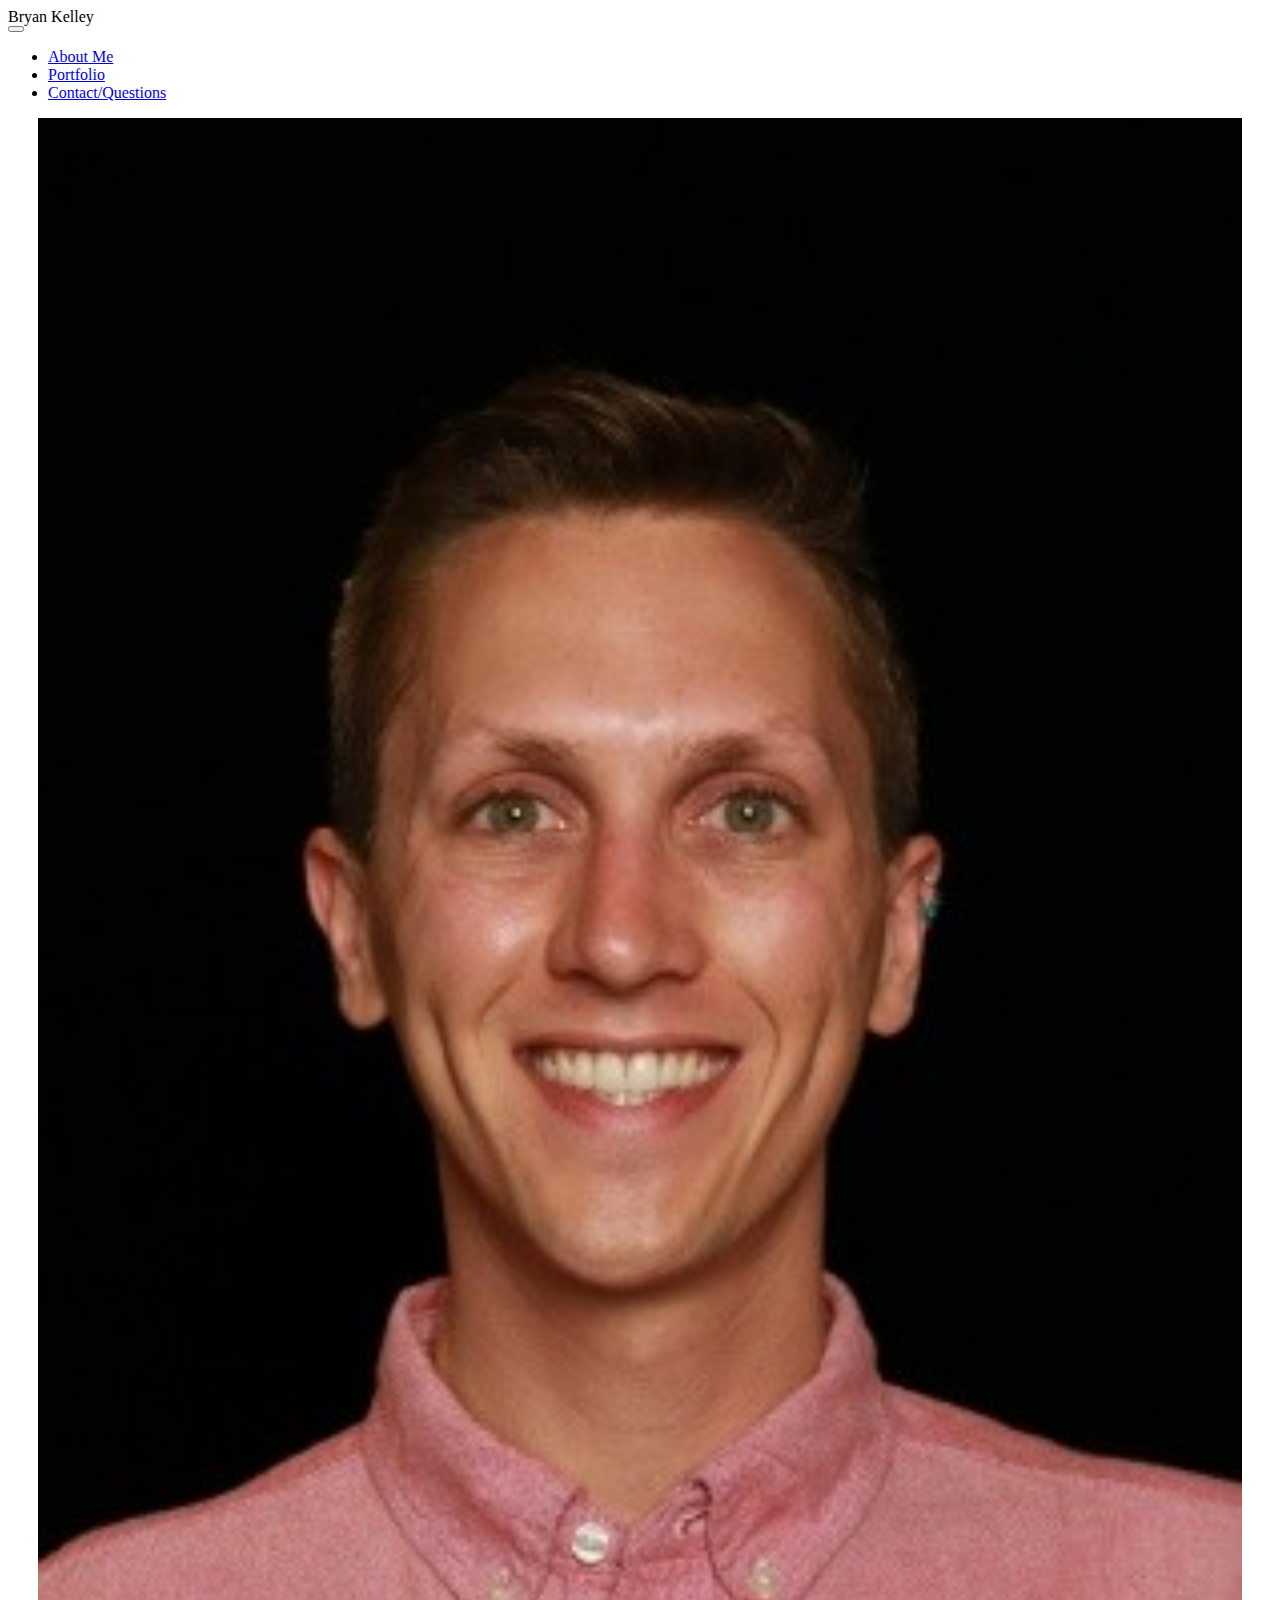
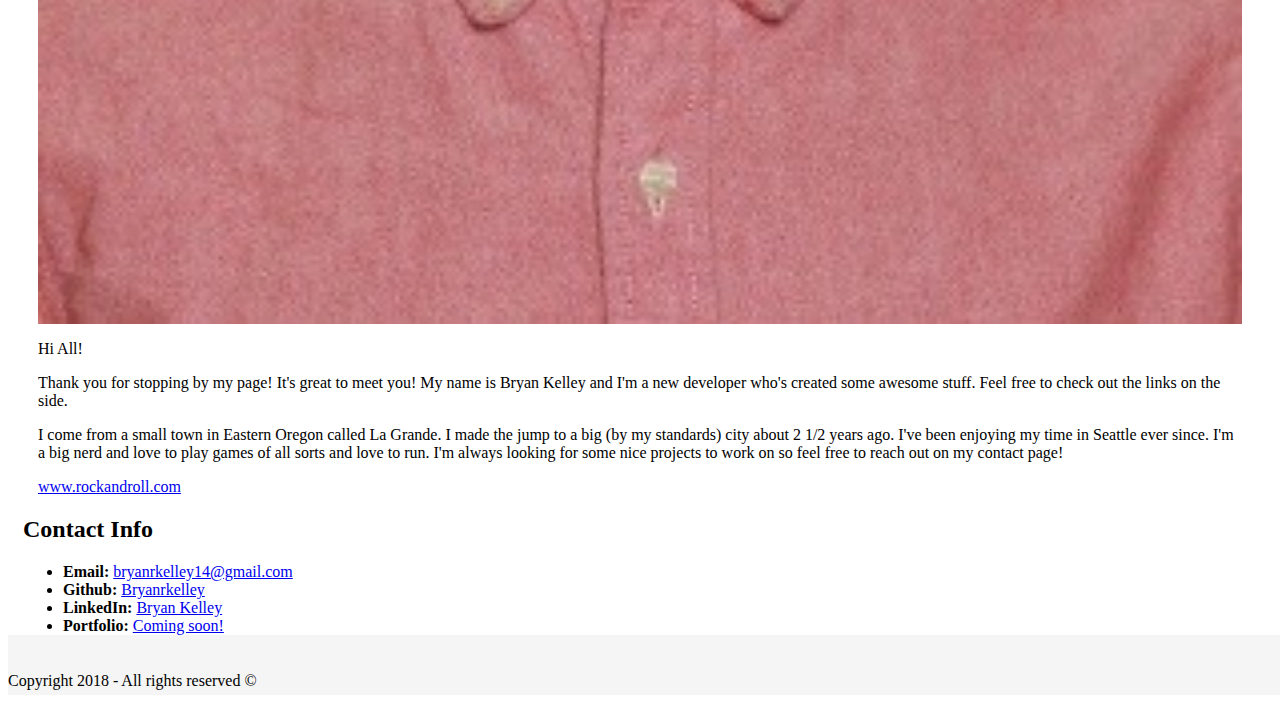
<file: index.html>
<DOCTYPE html>
    <html lang="en">

    <head>
        <meta charset="utf-8" />
        <meta http-equiv="X-UA-Compatible" content="IE=edge">
        <title>Bryan Kelley Biography</title>
        <meta name="viewport" content="width=device-width, initial-scale=1">
        <link rel="stylesheet" href="https://use.fontawesome.com/releases/v5.5.0/css/all.css" integrity="sha384-B4dIYHKNBt8Bc12p+WXckhzcICo0wtJAoU8YZTY5qE0Id1GSseTk6S+L3BlXeVIU"
            crossorigin="anonymous">
        <link rel="stylesheet" href="https://stackpath.bootstrapcdn.com/bootstrap/4.1.3/css/bootstrap.min.css"
            integrity="sha384-MCw98/SFnGE8fJT3GXwEOngsV7Zt27NXFoaoApmYm81iuXoPkFOJwJ8ERdknLPMO" crossorigin="anonymous">
        <script src="https://code.jquery.com/jquery-3.3.1.slim.min.js" integrity="sha384-q8i/X+965DzO0rT7abK41JStQIAqVgRVzpbzo5smXKp4YfRvH+8abtTE1Pi6jizo"
            crossorigin="anonymous"></script>
        <script src="https://cdnjs.cloudflare.com/ajax/libs/popper.js/1.14.3/umd/popper.min.js" integrity="sha384-ZMP7rVo3mIykV+2+9J3UJ46jBk0WLaUAdn689aCwoqbBJiSnjAK/l8WvCWPIPm49"
            crossorigin="anonymous"></script>
        <script src="https://stackpath.bootstrapcdn.com/bootstrap/4.1.3/js/bootstrap.min.js" integrity="sha384-ChfqqxuZUCnJSK3+MXmPNIyE6ZbWh2IMqE241rYiqJxyMiZ6OW/JmZQ5stwEULTy"
            crossorigin="anonymous"></script>
        <link rel="stylesheet" type="text/css" media="screen" href="assets/css/style.css" />
    </head>

    <body>
        <header>
            <nav class="navbar navbar-expand-lg navbar-light bg-light">
                <div class="d-flex flex-grow-1">
                    <span class="navbar-brand mb-0 h1">Bryan Kelley</span>
                    <div class="w-100 text-right">
                        <button class="navbar-toggler" type="button" data-toggle="collapse" data-target="#myNavbar">
                            <span class="navbar-toggler-icon"></span>
                        </button>
                    </div>
                </div>
                <div class="collapse navbar-collapse flex-grow-1 text-right" id="myNavbar">
                    <ul class="navbar-nav ml-auto flex-nowrap">
                        <li class="nav-item">
                            <a href="index.html" class="nav-link m-2 menu-item nav-active">About Me</a>
                        </li>
                        <li class="nav-item">
                            <a href="portfolio.html" class="nav-link m-2 menu-item">Portfolio</a>
                        </li>
                        <li class="nav-item">
                            <a href="contact.html" class="nav-link m-2 menu-item">Contact/Questions</a>
                        </li>
                    </ul>
                </div>
            </nav>
        </header>

        <div class="content">
            <div class="container">
                <div class="row">

                    <section class="bio col-sm-8 col-md-8 col-lg-8">
                        <div class="container">
                            <div class="row">
                                <div class="col-sm-4 col-md-4 col-lg-4">
                                    <img class="profilePic" src="assets/images/download.png" alt="Bryan Kelley" title="Bryan Kelley">
                                </div>

                                <div class="col-sm-8 col-md-8 col-lg-8">
                                    <p>Hi All!</p>

                                    <p>Thank you for stopping by my page! It's great to meet you! My name is Bryan
                                        Kelley and
                                        I'm a
                                        new
                                        developer
                                        who's created some awesome stuff. Feel free to check out the links on the side.</p>

                                    <p>I come from a small town in Eastern Oregon called La Grande. I made the jump to
                                        a big
                                        (by my
                                        standards) city
                                        about 2 1/2 years ago. I've been enjoying my time in Seattle ever since. I'm a
                                        big nerd
                                        and
                                        love to
                                        play
                                        games of all sorts and love to run. I'm always looking for some nice projects
                                        to work
                                        on so
                                        feel
                                        free to
                                        reach
                                        out on my contact page!</p>

                                    <p> <a target="_blank" href="https://youtu.be/dQw4w9WgXcQ?t=3">www.rockandroll.com</a>
                                    </p>
                                </div>
                            </div>
                        </div>
                    </section>

                    <section class="contact col-md-4 col-sm-4 col-lg-4">
                        <h2>Contact Info</h2>
                        <ul>
                            <li><strong>Email:</strong> <a href="mailto:bryanrkelley14@gmail.com">bryanrkelley14@gmail.com</a></li>
                            <li><strong>Github:</strong> <a target="_blank" href="https://github.com/bryanrkelley">Bryanrkelley</a></li>
                            <li><strong>LinkedIn:</strong> <a target="_blank" href="https://www.linkedin.com/in/bryanrkelley14/">Bryan
                                    Kelley</a></li>
                            <li><strong>Portfolio:</strong> <a href="#">Coming soon!</a></li>
                        </ul>
                    </section>
                </div>
            </div>
        </div>

        <footer class="footer text-right">
            <p>Copyright 2018 - All rights reserved &copy;</p>
        </footer>

    </body>

    </html>
</file>
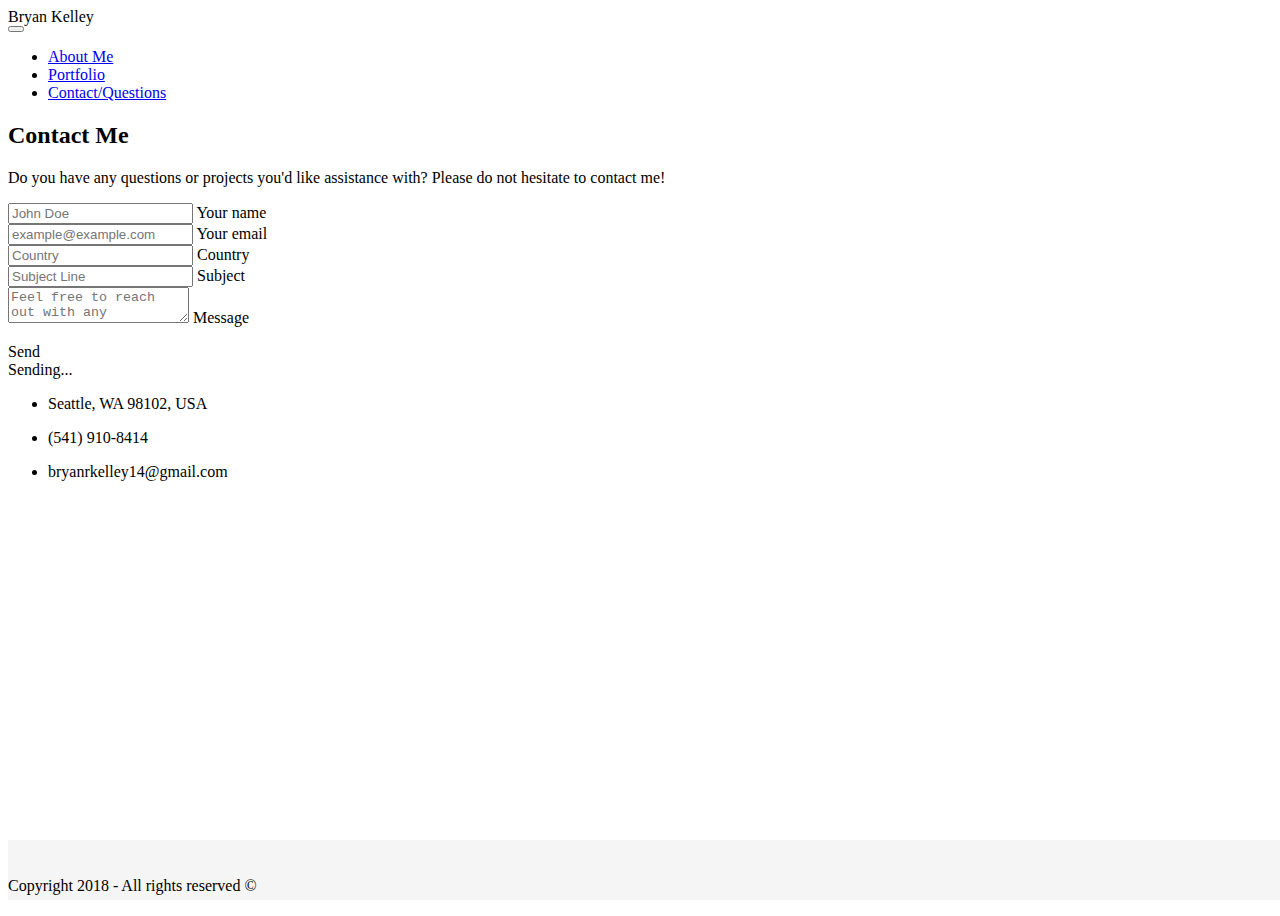
<file: contact.html>
<DOCTYPE html>
    <html lang="en">

    <head>
        <meta charset="utf-8" />
        <meta http-equiv="X-UA-Compatible" content="IE=edge">
        <title>Bryan Kelley Biography</title>
        <meta name="viewport" content="width=device-width, initial-scale=1">
        <link rel="stylesheet" href="https://use.fontawesome.com/releases/v5.5.0/css/all.css" integrity="sha384-B4dIYHKNBt8Bc12p+WXckhzcICo0wtJAoU8YZTY5qE0Id1GSseTk6S+L3BlXeVIU"
            crossorigin="anonymous">
        <link rel="stylesheet" href="https://stackpath.bootstrapcdn.com/bootstrap/4.1.3/css/bootstrap.min.css"
            integrity="sha384-MCw98/SFnGE8fJT3GXwEOngsV7Zt27NXFoaoApmYm81iuXoPkFOJwJ8ERdknLPMO" crossorigin="anonymous">
        <script src="https://code.jquery.com/jquery-3.3.1.js" integrity="sha256-2Kok7MbOyxpgUVvAk/HJ2jigOSYS2auK4Pfzbm7uH60="
            crossorigin="anonymous"></script>
        <script src="https://cdnjs.cloudflare.com/ajax/libs/popper.js/1.14.3/umd/popper.min.js" integrity="sha384-ZMP7rVo3mIykV+2+9J3UJ46jBk0WLaUAdn689aCwoqbBJiSnjAK/l8WvCWPIPm49"
            crossorigin="anonymous"></script>
        <script src="https://stackpath.bootstrapcdn.com/bootstrap/4.1.3/js/bootstrap.min.js" integrity="sha384-ChfqqxuZUCnJSK3+MXmPNIyE6ZbWh2IMqE241rYiqJxyMiZ6OW/JmZQ5stwEULTy"
            crossorigin="anonymous"></script>
        <link rel="stylesheet" type="text/css" media="screen" href="assets/css/style.css" />

    </head>

    <body>
        <header>
            <nav class="navbar navbar-expand-lg navbar-light bg-light">
                <div class="d-flex flex-grow-1">
                    <span class="navbar-brand mb-0 h1">Bryan Kelley</span>
                    <div class="w-100 text-right">
                        <button class="navbar-toggler" type="button" data-toggle="collapse" data-target="#myNavbar">
                            <span class="navbar-toggler-icon"></span>
                        </button>
                    </div>
                </div>
                <div class="collapse navbar-collapse flex-grow-1 text-right" id="myNavbar">
                    <ul class="navbar-nav ml-auto flex-nowrap">
                        <li class="nav-item">
                            <a href="index.html" class="nav-link m-2 menu-item nav-active">About Me</a>
                        </li>
                        <li class="nav-item">
                            <a href="portfolio.html" class="nav-link m-2 menu-item">Portfolio</a>
                        </li>
                        <li class="nav-item">
                            <a href="contact.html" class="nav-link m-2 menu-item">Contact/Questions</a>
                        </li>
                    </ul>
                </div>
            </nav>
        </header>

        <section class="mb-4">

            <h2 class="h1-responsive font-weight-bold text-center my-4">Contact Me</h2>
            <p class="text-center w-responsive mx-auto mb-5">Do you have any questions or projects you'd like
                assistance with? Please do not hesitate to contact me!</p>

            <div class="row">
                <div class="col-md-9 mb-md-0 mb-5">
                    <form id="contact-form" name="contact-form" action="mail.php" method="POST">

                        <div class="row">

                            <div class="col-md-6">
                                <div class="md-form mb-0">
                                    <input type="text" id="name" name="name" class="form-control" placeholder="John Doe">
                                    <label for="name" class="">Your name</label>
                                </div>
                            </div>

                            <div class="col-md-6">
                                <div class="md-form mb-0">
                                    <input type="text" id="email" name="email" class="form-control" placeholder="example@example.com">
                                    <label for="email" class="">Your email</label>
                                </div>
                            </div>

                        </div>

                        <div class="row">

                            <div class="col-md-12">
                                <div class="md-form mb-0">
                                    <input type="text" id="country" name="country" class="form-control" placeholder="Country">
                                    <label for="country" class="">Country</label>
                                    <!-- <select id="country" name="country">
                                        <option value="">Country</option>
                                        <option value="United States of America">United States of America</option>
                                        <option value="Afganistan">Afghanistan</option>
                                        <option value="Albania">Albania</option>
                                        <option value="Algeria">Algeria</option>
                                        <option value="American Samoa">American Samoa</option>
                                        <option value="Andorra">Andorra</option>
                                        <option value="Angola">Angola</option>
                                        <option value="Anguilla">Anguilla</option>
                                        <option value="Antigua &amp; Barbuda">Antigua &amp; Barbuda</option>
                                        <option value="Argentina">Argentina</option>
                                        <option value="Armenia">Armenia</option>
                                        <option value="Aruba">Aruba</option>
                                        <option value="Australia">Australia</option>
                                        <option value="Austria">Austria</option>
                                        <option value="Azerbaijan">Azerbaijan</option>
                                        <option value="Bahamas">Bahamas</option>
                                        <option value="Bahrain">Bahrain</option>
                                        <option value="Bangladesh">Bangladesh</option>
                                        <option value="Barbados">Barbados</option>
                                        <option value="Belarus">Belarus</option>
                                        <option value="Belgium">Belgium</option>
                                        <option value="Belize">Belize</option>
                                        <option value="Benin">Benin</option>
                                        <option value="Bermuda">Bermuda</option>
                                        <option value="Bhutan">Bhutan</option>
                                        <option value="Bolivia">Bolivia</option>
                                        <option value="Bonaire">Bonaire</option>
                                        <option value="Bosnia &amp; Herzegovina">Bosnia &amp; Herzegovina</option>
                                        <option value="Botswana">Botswana</option>
                                        <option value="Brazil">Brazil</option>
                                        <option value="British Indian Ocean Ter">British Indian Ocean Ter</option>
                                        <option value="Brunei">Brunei</option>
                                        <option value="Bulgaria">Bulgaria</option>
                                        <option value="Burkina Faso">Burkina Faso</option>
                                        <option value="Burundi">Burundi</option>
                                        <option value="Cambodia">Cambodia</option>
                                        <option value="Cameroon">Cameroon</option>
                                        <option value="Canada">Canada</option>
                                        <option value="Canary Islands">Canary Islands</option>
                                        <option value="Cape Verde">Cape Verde</option>
                                        <option value="Cayman Islands">Cayman Islands</option>
                                        <option value="Central African Republic">Central African Republic</option>
                                        <option value="Chad">Chad</option>
                                        <option value="Channel Islands">Channel Islands</option>
                                        <option value="Chile">Chile</option>
                                        <option value="China">China</option>
                                        <option value="Christmas Island">Christmas Island</option>
                                        <option value="Cocos Island">Cocos Island</option>
                                        <option value="Colombia">Colombia</option>
                                        <option value="Comoros">Comoros</option>
                                        <option value="Congo">Congo</option>
                                        <option value="Cook Islands">Cook Islands</option>
                                        <option value="Costa Rica">Costa Rica</option>
                                        <option value="Cote DIvoire">Cote D'Ivoire</option>
                                        <option value="Croatia">Croatia</option>
                                        <option value="Cuba">Cuba</option>
                                        <option value="Curaco">Curacao</option>
                                        <option value="Cyprus">Cyprus</option>
                                        <option value="Czech Republic">Czech Republic</option>
                                        <option value="Denmark">Denmark</option>
                                        <option value="Djibouti">Djibouti</option>
                                        <option value="Dominica">Dominica</option>
                                        <option value="Dominican Republic">Dominican Republic</option>
                                        <option value="East Timor">East Timor</option>
                                        <option value="Ecuador">Ecuador</option>
                                        <option value="Egypt">Egypt</option>
                                        <option value="El Salvador">El Salvador</option>
                                        <option value="Equatorial Guinea">Equatorial Guinea</option>
                                        <option value="Eritrea">Eritrea</option>
                                        <option value="Estonia">Estonia</option>
                                        <option value="Ethiopia">Ethiopia</option>
                                        <option value="Falkland Islands">Falkland Islands</option>
                                        <option value="Faroe Islands">Faroe Islands</option>
                                        <option value="Fiji">Fiji</option>
                                        <option value="Finland">Finland</option>
                                        <option value="France">France</option>
                                        <option value="French Guiana">French Guiana</option>
                                        <option value="French Polynesia">French Polynesia</option>
                                        <option value="French Southern Ter">French Southern Ter</option>
                                        <option value="Gabon">Gabon</option>
                                        <option value="Gambia">Gambia</option>
                                        <option value="Georgia">Georgia</option>
                                        <option value="Germany">Germany</option>
                                        <option value="Ghana">Ghana</option>
                                        <option value="Gibraltar">Gibraltar</option>
                                        <option value="Great Britain">Great Britain</option>
                                        <option value="Greece">Greece</option>
                                        <option value="Greenland">Greenland</option>
                                        <option value="Grenada">Grenada</option>
                                        <option value="Guadeloupe">Guadeloupe</option>
                                        <option value="Guam">Guam</option>
                                        <option value="Guatemala">Guatemala</option>
                                        <option value="Guinea">Guinea</option>
                                        <option value="Guyana">Guyana</option>
                                        <option value="Haiti">Haiti</option>
                                        <option value="Hawaii">Hawaii</option>
                                        <option value="Honduras">Honduras</option>
                                        <option value="Hong Kong">Hong Kong</option>
                                        <option value="Hungary">Hungary</option>
                                        <option value="Iceland">Iceland</option>
                                        <option value="India">India</option>
                                        <option value="Indonesia">Indonesia</option>
                                        <option value="Iran">Iran</option>
                                        <option value="Iraq">Iraq</option>
                                        <option value="Ireland">Ireland</option>
                                        <option value="Isle of Man">Isle of Man</option>
                                        <option value="Israel">Israel</option>
                                        <option value="Italy">Italy</option>
                                        <option value="Jamaica">Jamaica</option>
                                        <option value="Japan">Japan</option>
                                        <option value="Jordan">Jordan</option>
                                        <option value="Kazakhstan">Kazakhstan</option>
                                        <option value="Kenya">Kenya</option>
                                        <option value="Kiribati">Kiribati</option>
                                        <option value="Korea North">Korea North</option>
                                        <option value="Korea Sout">Korea South</option>
                                        <option value="Kuwait">Kuwait</option>
                                        <option value="Kyrgyzstan">Kyrgyzstan</option>
                                        <option value="Laos">Laos</option>
                                        <option value="Latvia">Latvia</option>
                                        <option value="Lebanon">Lebanon</option>
                                        <option value="Lesotho">Lesotho</option>
                                        <option value="Liberia">Liberia</option>
                                        <option value="Libya">Libya</option>
                                        <option value="Liechtenstein">Liechtenstein</option>
                                        <option value="Lithuania">Lithuania</option>
                                        <option value="Luxembourg">Luxembourg</option>
                                        <option value="Macau">Macau</option>
                                        <option value="Macedonia">Macedonia</option>
                                        <option value="Madagascar">Madagascar</option>
                                        <option value="Malaysia">Malaysia</option>
                                        <option value="Malawi">Malawi</option>
                                        <option value="Maldives">Maldives</option>
                                        <option value="Mali">Mali</option>
                                        <option value="Malta">Malta</option>
                                        <option value="Marshall Islands">Marshall Islands</option>
                                        <option value="Martinique">Martinique</option>
                                        <option value="Mauritania">Mauritania</option>
                                        <option value="Mauritius">Mauritius</option>
                                        <option value="Mayotte">Mayotte</option>
                                        <option value="Mexico">Mexico</option>
                                        <option value="Midway Islands">Midway Islands</option>
                                        <option value="Moldova">Moldova</option>
                                        <option value="Monaco">Monaco</option>
                                        <option value="Mongolia">Mongolia</option>
                                        <option value="Montserrat">Montserrat</option>
                                        <option value="Morocco">Morocco</option>
                                        <option value="Mozambique">Mozambique</option>
                                        <option value="Myanmar">Myanmar</option>
                                        <option value="Nambia">Nambia</option>
                                        <option value="Nauru">Nauru</option>
                                        <option value="Nepal">Nepal</option>
                                        <option value="Netherland Antilles">Netherland Antilles</option>
                                        <option value="Netherlands">Netherlands (Holland, Europe)</option>
                                        <option value="Nevis">Nevis</option>
                                        <option value="New Caledonia">New Caledonia</option>
                                        <option value="New Zealand">New Zealand</option>
                                        <option value="Nicaragua">Nicaragua</option>
                                        <option value="Niger">Niger</option>
                                        <option value="Nigeria">Nigeria</option>
                                        <option value="Niue">Niue</option>
                                        <option value="Norfolk Island">Norfolk Island</option>
                                        <option value="Norway">Norway</option>
                                        <option value="Oman">Oman</option>
                                        <option value="Pakistan">Pakistan</option>
                                        <option value="Palau Island">Palau Island</option>
                                        <option value="Palestine">Palestine</option>
                                        <option value="Panama">Panama</option>
                                        <option value="Papua New Guinea">Papua New Guinea</option>
                                        <option value="Paraguay">Paraguay</option>
                                        <option value="Peru">Peru</option>
                                        <option value="Phillipines">Philippines</option>
                                        <option value="Pitcairn Island">Pitcairn Island</option>
                                        <option value="Poland">Poland</option>
                                        <option value="Portugal">Portugal</option>
                                        <option value="Puerto Rico">Puerto Rico</option>
                                        <option value="Qatar">Qatar</option>
                                        <option value="Republic of Montenegro">Republic of Montenegro</option>
                                        <option value="Republic of Serbia">Republic of Serbia</option>
                                        <option value="Reunion">Reunion</option>
                                        <option value="Romania">Romania</option>
                                        <option value="Russia">Russia</option>
                                        <option value="Rwanda">Rwanda</option>
                                        <option value="St Barthelemy">St Barthelemy</option>
                                        <option value="St Eustatius">St Eustatius</option>
                                        <option value="St Helena">St Helena</option>
                                        <option value="St Kitts-Nevis">St Kitts-Nevis</option>
                                        <option value="St Lucia">St Lucia</option>
                                        <option value="St Maarten">St Maarten</option>
                                        <option value="St Pierre &amp; Miquelon">St Pierre &amp; Miquelon</option>
                                        <option value="St Vincent &amp; Grenadines">St Vincent &amp; Grenadines</option>
                                        <option value="Saipan">Saipan</option>
                                        <option value="Samoa">Samoa</option>
                                        <option value="Samoa American">Samoa American</option>
                                        <option value="San Marino">San Marino</option>
                                        <option value="Sao Tome &amp; Principe">Sao Tome &amp; Principe</option>
                                        <option value="Saudi Arabia">Saudi Arabia</option>
                                        <option value="Senegal">Senegal</option>
                                        <option value="Serbia">Serbia</option>
                                        <option value="Seychelles">Seychelles</option>
                                        <option value="Sierra Leone">Sierra Leone</option>
                                        <option value="Singapore">Singapore</option>
                                        <option value="Slovakia">Slovakia</option>
                                        <option value="Slovenia">Slovenia</option>
                                        <option value="Solomon Islands">Solomon Islands</option>
                                        <option value="Somalia">Somalia</option>
                                        <option value="South Africa">South Africa</option>
                                        <option value="Spain">Spain</option>
                                        <option value="Sri Lanka">Sri Lanka</option>
                                        <option value="Sudan">Sudan</option>
                                        <option value="Suriname">Suriname</option>
                                        <option value="Swaziland">Swaziland</option>
                                        <option value="Sweden">Sweden</option>
                                        <option value="Switzerland">Switzerland</option>
                                        <option value="Syria">Syria</option>
                                        <option value="Tahiti">Tahiti</option>
                                        <option value="Taiwan">Taiwan</option>
                                        <option value="Tajikistan">Tajikistan</option>
                                        <option value="Tanzania">Tanzania</option>
                                        <option value="Thailand">Thailand</option>
                                        <option value="Togo">Togo</option>
                                        <option value="Tokelau">Tokelau</option>
                                        <option value="Tonga">Tonga</option>
                                        <option value="Trinidad &amp; Tobago">Trinidad &amp; Tobago</option>
                                        <option value="Tunisia">Tunisia</option>
                                        <option value="Turkey">Turkey</option>
                                        <option value="Turkmenistan">Turkmenistan</option>
                                        <option value="Turks &amp; Caicos Is">Turks &amp; Caicos Is</option>
                                        <option value="Tuvalu">Tuvalu</option>
                                        <option value="Uganda">Uganda</option>
                                        <option value="Ukraine">Ukraine</option>
                                        <option value="United Arab Erimates">United Arab Emirates</option>
                                        <option value="United Kingdom">United Kingdom</option>
                                        <option value="Uraguay">Uruguay</option>
                                        <option value="Uzbekistan">Uzbekistan</option>
                                        <option value="Vanuatu">Vanuatu</option>
                                        <option value="Vatican City State">Vatican City State</option>
                                        <option value="Venezuela">Venezuela</option>
                                        <option value="Vietnam">Vietnam</option>
                                        <option value="Virgin Islands (Brit)">Virgin Islands (Brit)</option>
                                        <option value="Virgin Islands (USA)">Virgin Islands (USA)</option>
                                        <option value="Wake Island">Wake Island</option>
                                        <option value="Wallis &amp; Futana Is">Wallis &amp; Futana Is</option>
                                        <option value="Yemen">Yemen</option>
                                        <option value="Zaire">Zaire</option>
                                        <option value="Zambia">Zambia</option>
                                        <option value="Zimbabwe">Zimbabwe</option>
                                    </select> -->
                                </div>
                            </div>

                        </div>

                        <div class="row">
                            <div class="col-md-12">
                                <div class="md-form mb-0">
                                    <input type="text" id="subject" name="subject" class="form-control" placeholder="Subject Line">
                                    <label for="subject" class="">Subject</label>
                                </div>
                            </div>
                        </div>

                        <div class="row">
                            <div class="col-md-12">

                                <div class="md-form">
                                    <textarea type="text" id="message" name="message" rows="2" class="form-control md-textarea"
                                        placeholder="Feel free to reach out with any questions or requests.  Thank you!"></textarea>
                                    <label for="message">Message</label>
                                </div>

                            </div>
                        </div>

                    </form>

                    <div class="text-center text-md-left">
                        <a class="btn btn-primary" onclick="validateForm()">Send</a>
                    </div>
                    <script>
                        function validateForm() {
                            var name = document.getElementById('name').value;
                            if (name == "") {
                                document.getElementById('status').innerHTML = "Name cannot be empty";
                                return false;
                            }
                            var email = document.getElementById('email').value;
                            if (email == "") {
                                document.getElementById('status').innerHTML = "Email cannot be empty";
                                return false;
                            } else {
                                var re =
                                    /^(([^<>()\[\]\\.,;:\s@"]+(\.[^<>()\[\]\\.,;:\s@"]+)*)|(".+"))@((\[[0-9]{1,3}\.[0-9]{1,3}\.[0-9]{1,3}\.[0-9]{1,3}])|(([a-zA-Z\-0-9]+\.)+[a-zA-Z]{2,}))$/;
                                if (!re.test(email)) {
                                    document.getElementById('status').innerHTML = "Email format invalid";
                                    return false;
                                }
                            }
                            var subject = document.getElementById('subject').value;
                            if (subject == "") {
                                document.getElementById('status').innerHTML = "Subject cannot be empty";
                                return false;
                            }
                            var message = document.getElementById('message').value;
                            if (message == "") {
                                document.getElementById('status').innerHTML = "Message cannot be empty";
                                return false;
                            }
                            document.getElementById('status').innerHTML = "Sending...";
                            document.getElementById('contact-form').submit();

                        }
                    </script>

                    <!-- Trying to create sendable form that directs to my email when send is clicked. -->
                    <div id="status"></div>
                </div>

                <div class="col-md-3 text-center">
                    <ul class="list-unstyled mb-0">
                        <li><i class="fa fa-map-marker fa-2x"></i>
                            <p>Seattle, WA 98102, USA</p>
                        </li>

                        <li><i class="fa fa-phone mt-4 fa-2x"></i>
                            <p>(541) 910-8414</p>
                        </li>

                        <li><i class="fa fa-envelope mt-4 fa-2x"></i>
                            <p>bryanrkelley14@gmail.com</p>
                        </li>
                    </ul>
                </div>

            </div>

        </section>

        <footer class="footer text-right">
            <p>Copyright 2018 - All rights reserved &copy;</p>
        </footer>

        <script src="main.js"></script>
    </body>

    </html>
</file>
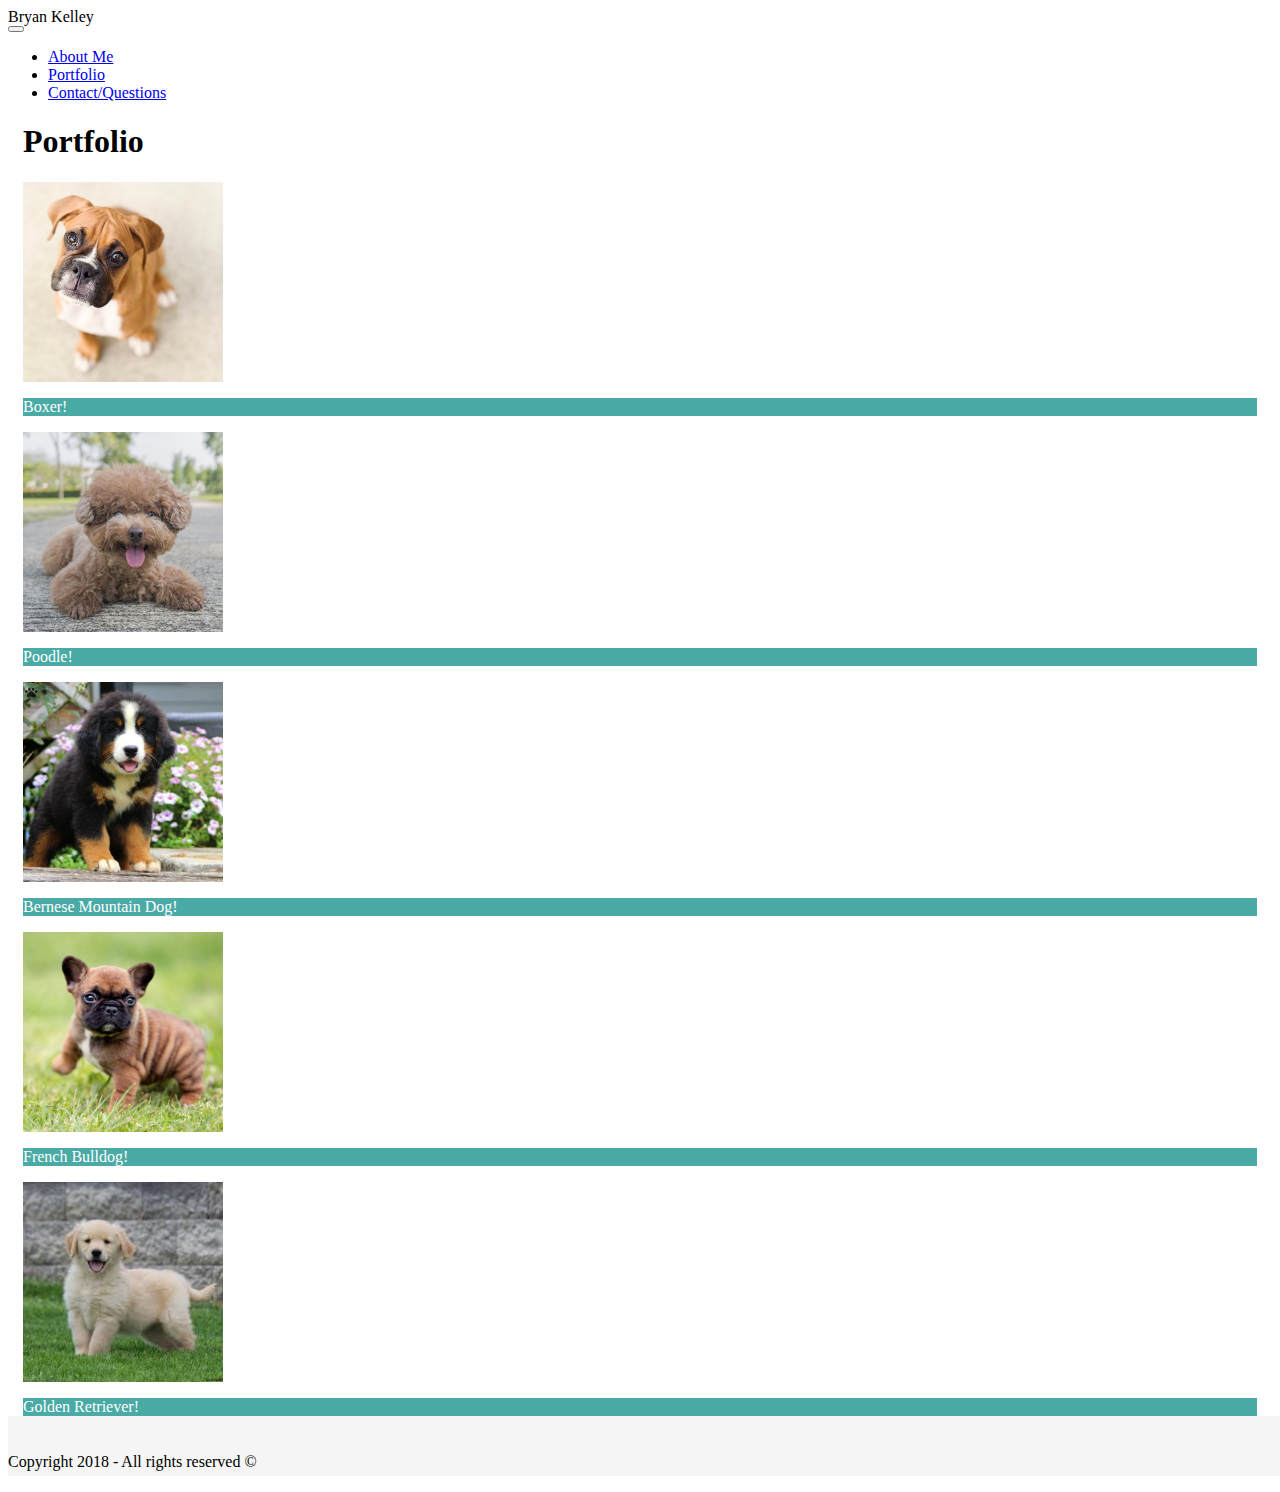
<file: portfolio.html>
<DOCTYPE html>
    <html lang="en">

    <head>
        <meta charset="utf-8" />
        <meta http-equiv="X-UA-Compatible" content="IE=edge">
        <title>Bryan Kelley Biography</title>
        <meta name="viewport" content="width=device-width, initial-scale=1">
        <link rel="stylesheet" href="https://use.fontawesome.com/releases/v5.5.0/css/all.css" integrity="sha384-B4dIYHKNBt8Bc12p+WXckhzcICo0wtJAoU8YZTY5qE0Id1GSseTk6S+L3BlXeVIU"
            crossorigin="anonymous">
        <link rel="stylesheet" href="https://stackpath.bootstrapcdn.com/bootstrap/4.1.3/css/bootstrap.min.css"
            integrity="sha384-MCw98/SFnGE8fJT3GXwEOngsV7Zt27NXFoaoApmYm81iuXoPkFOJwJ8ERdknLPMO" crossorigin="anonymous">
        <script src="https://code.jquery.com/jquery-3.3.1.slim.min.js" integrity="sha384-q8i/X+965DzO0rT7abK41JStQIAqVgRVzpbzo5smXKp4YfRvH+8abtTE1Pi6jizo"
            crossorigin="anonymous"></script>
        <script src="https://cdnjs.cloudflare.com/ajax/libs/popper.js/1.14.3/umd/popper.min.js" integrity="sha384-ZMP7rVo3mIykV+2+9J3UJ46jBk0WLaUAdn689aCwoqbBJiSnjAK/l8WvCWPIPm49"
            crossorigin="anonymous"></script>
        <script src="https://stackpath.bootstrapcdn.com/bootstrap/4.1.3/js/bootstrap.min.js" integrity="sha384-ChfqqxuZUCnJSK3+MXmPNIyE6ZbWh2IMqE241rYiqJxyMiZ6OW/JmZQ5stwEULTy"
            crossorigin="anonymous"></script>
        <link rel="stylesheet" type="text/css" media="screen" href="assets/css/style.css"/>
    </head>

    <body>
        <header>
            <nav class="navbar navbar-expand-lg navbar-light bg-light">
                <div class="d-flex flex-grow-1">
                    <span class="navbar-brand mb-0 h1">Bryan Kelley</span>
                    <div class="w-100 text-right">
                        <button class="navbar-toggler" type="button" data-toggle="collapse" data-target="#myNavbar">
                            <span class="navbar-toggler-icon"></span>
                        </button>
                    </div>
                </div>
                <div class="collapse navbar-collapse flex-grow-1 text-right" id="myNavbar">
                    <ul class="navbar-nav ml-auto flex-nowrap">
                        <li class="nav-item">
                            <a href="index.html" class="nav-link m-2 menu-item nav-active">About Me</a>
                        </li>
                        <li class="nav-item">
                            <a href="portfolio.html" class="nav-link m-2 menu-item">Portfolio</a>
                        </li>
                        <li class="nav-item">
                            <a href="contact.html" class="nav-link m-2 menu-item">Contact/Questions</a>
                        </li>
                    </ul>
                </div>
            </nav>
        </header>

        <div class="mainContent">
            <div class="container">
                <div class="row">
                    <div class="portfolio col-sz-12">
                        <h1>Portfolio</h1>
                    </div>
                </div>

                <!-- <div class="wrapper"> -->
                <div class="row">
                    <div class="box col-sz-3">
                        <img src="assets/images/boxer_puppy.jpg" class="img-fluid" alt="Boxer Puppy" title="Boxer Puppy"
                            width="200px">
                        <p class="banner">Boxer!</p>
                    </div>

                    <div class="box col-sz-1" style="width: 10px;">  </div>

                    <div class="box col-sz-3">
                        <img src="assets/images/poodle_puppy.jpg" class="img-fluid" alt="Poodle Puppy" title="Poodle Puppy"
                            width="200px">
                        <p class="banner">Poodle!</p>
                    </div>

                    <div class="box col-sz-1" style="width: 10px;">  </div>

                    <div class="box col-sz-4">
                        <img src="assets/images/bernese_mountain_puppy.jpg" class="img-fluid" alt="Bernese Mountain Dog Puppy"
                            title="Bernese Moutain Dog Puppy" width="200px">
                        <p class="banner">Bernese Mountain Dog!</p>
                    </div>
                </div>
                <div class="row">
                    <div class="box col-sz-4">
                        <img src="assets/images/french_bulldog_puppy.jpg" class="img-fluid" alt="French Bulldog Puppy"
                            title="French Bulldog Puppy" width="200px">
                        <p class="banner">French Bulldog!</p>
                    </div>

                    <div class="box col-sz-1" style="width: 10px;">  </div>

                    <div class="box col-sz-4">
                        <img src="assets/images/golden_reteiver_puppy.jpg" class="img-fluid" alt="Golden Retriever Puppy"
                            title="Golden Retriever Puppy" width="200px">
                        <p class="banner">Golden Retriever!</p>
                    </div>
                </div>
                <!-- </div> -->
            </div>
        </div>

        <footer class="footer text-right">
            <p>Copyright 2018 - All rights reserved &copy;</p>
        </footer>

    </body>

    </html>
</file>
<file: assets/css/style.css>
html {
    position: relative;
    min-height: 100%;
  }
  body {
    margin-bottom: 60px; /* Margin bottom by footer height */
  }
  .footer {
    position: absolute;
    bottom: 0;
    width: 100%;
    height: 60px; /* Set the fixed height of the footer here */
    line-height: 60px; /* Vertically center the text there */
    background-color: #f5f5f5;
  }
  
  .container {
    width: auto;
    padding: 0 15px;
  }

  img.profilePic {
    width: 100%;
  }


  p.banner {
    bottom: 0;
    width: 100%;
    /* width: 170px; */
    /* padding: 5px 10px 5px 20px; */
    background-color: #4aaaa5;
    color: #fff;
  }
</file>
